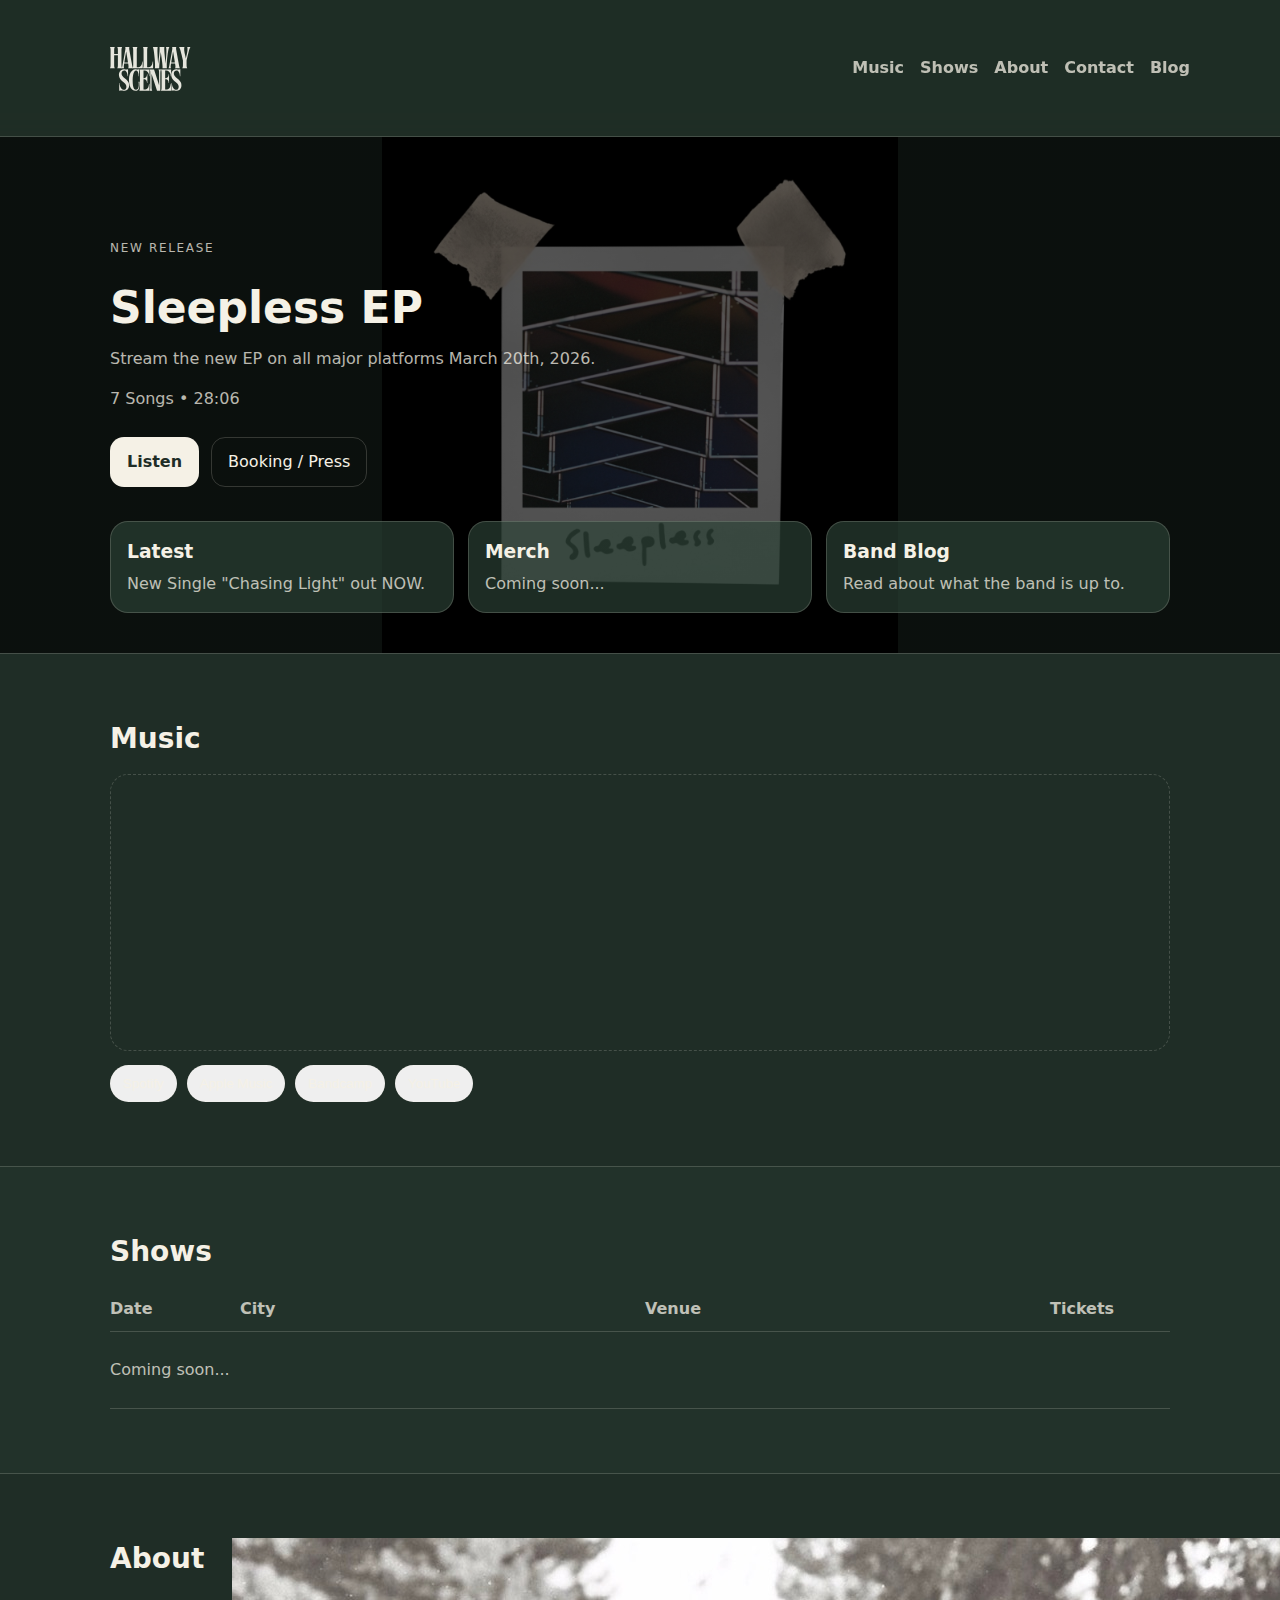
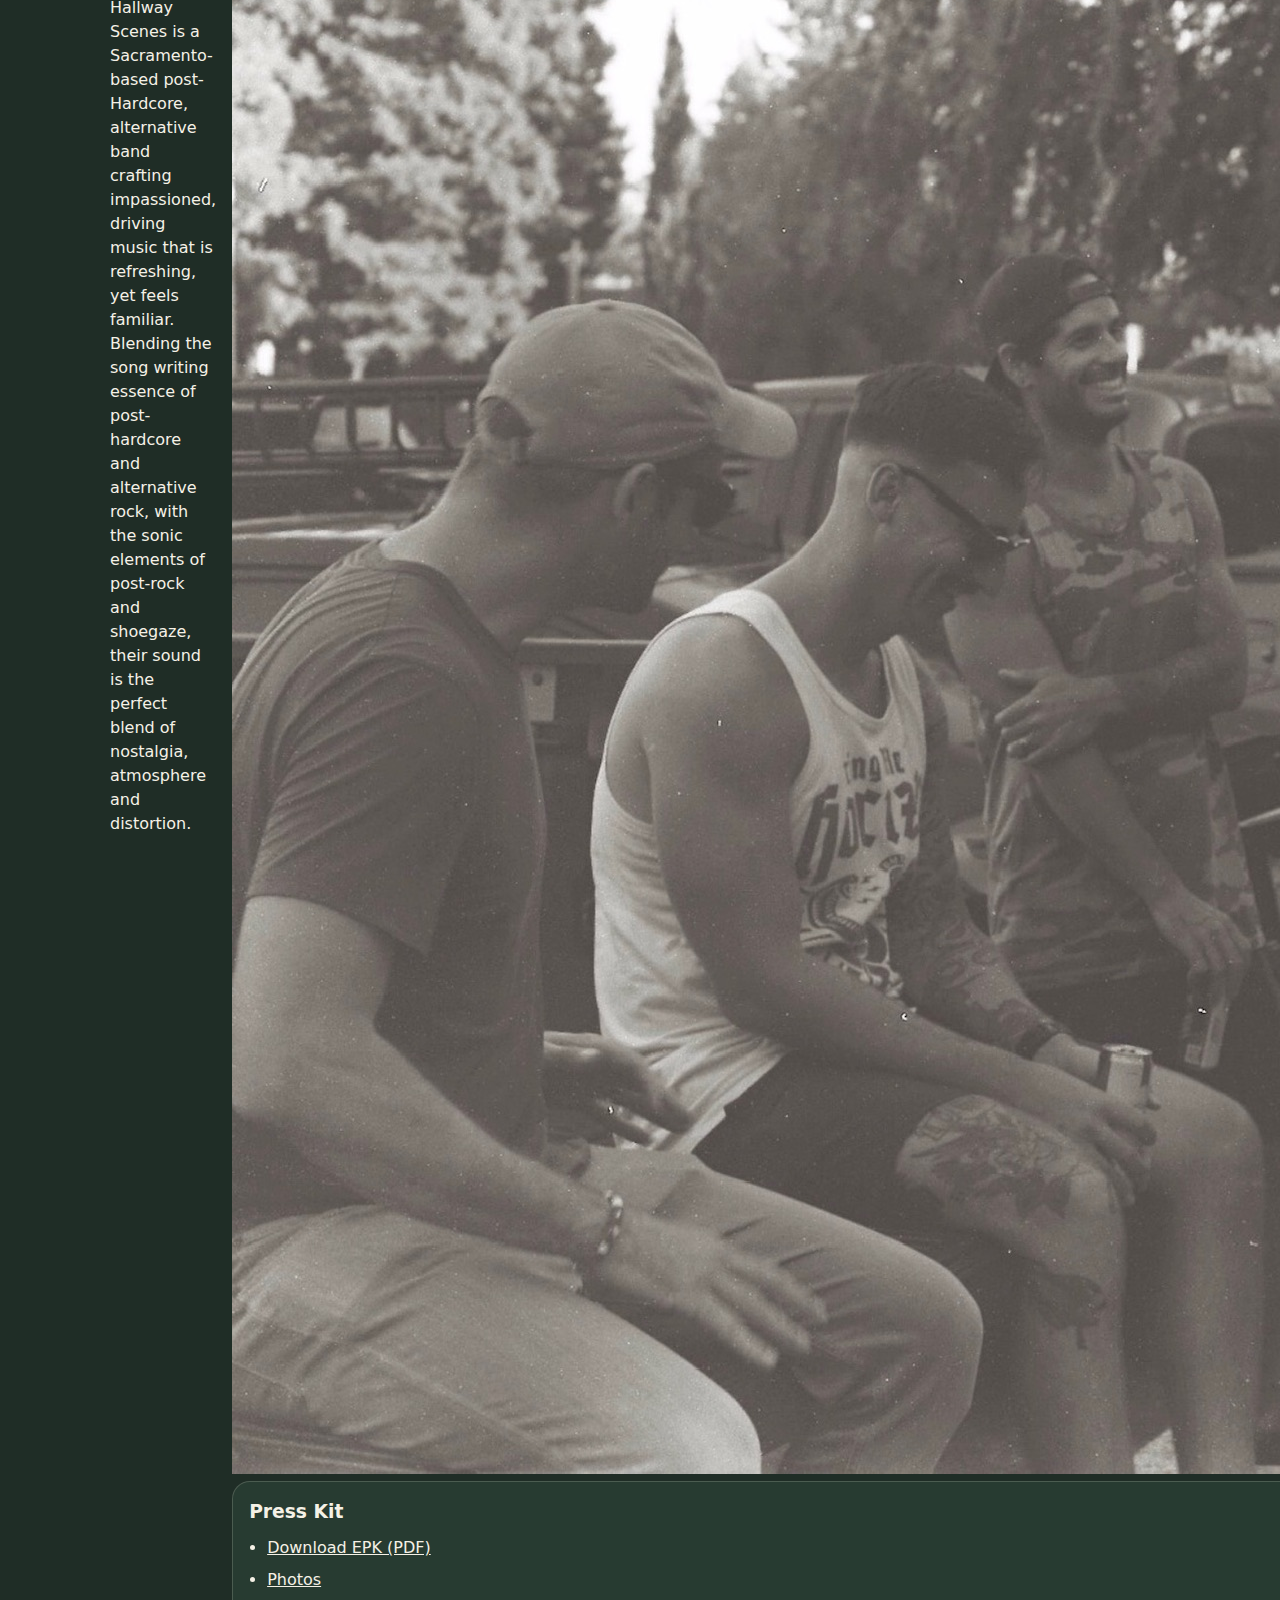
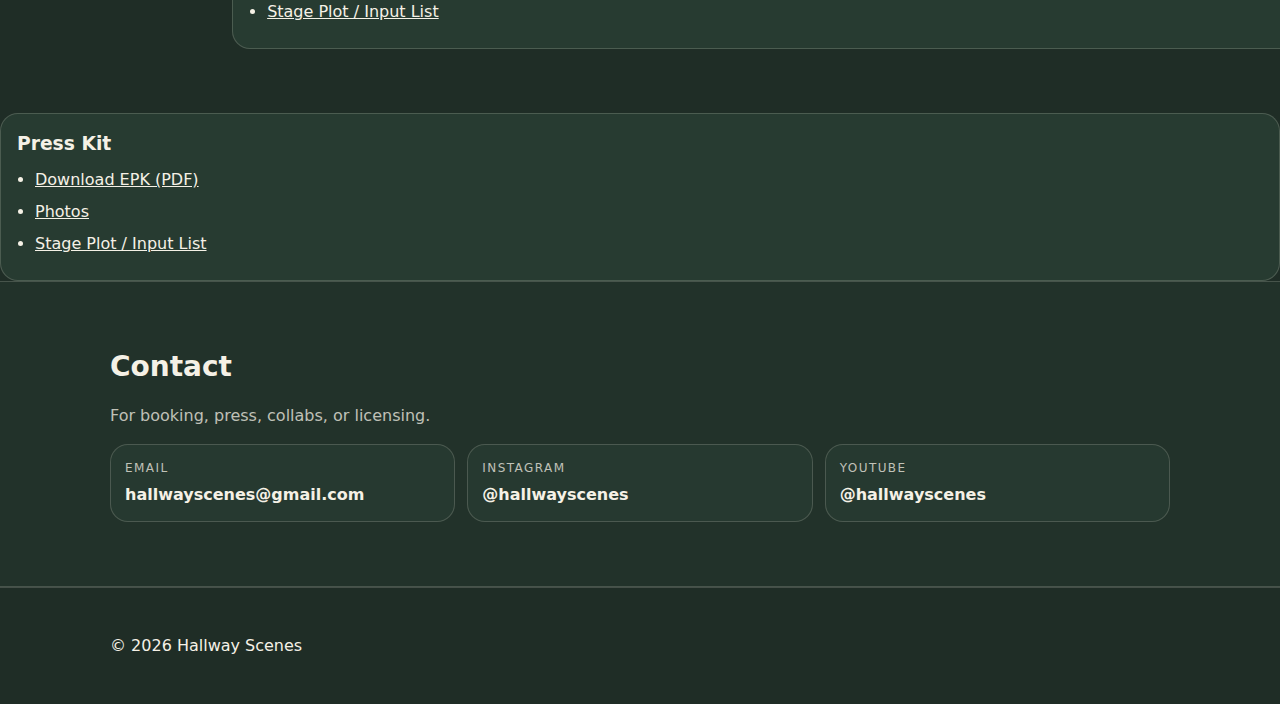
<file: index.html>
<!doctype html>
<html lang="en">
<head>
  <meta charset="utf-8" />
  <meta name="viewport" content="width=device-width,initial-scale=1" />
  <title>Hallway Scenes</title>
  <meta name="description" content="Hallway Scenes — music, shows, and updates." />
  <link href="https://fonts.googleapis.com/css2?family=GFS+Didot&display=swap" rel="stylesheet">
  <link rel="stylesheet" href="style.css" />
</head>

<body>
  <header class="site-header">
    <div class="wrap header-inner">
      <a class="brand" href="#top" aria-label="Hallway Scenes home">
        <img src="1 transparent.svg" alt="Hallway Scenes Logo" class="brand-logo">
      </a>

      <nav class="nav">
        <a href="#music">Music</a>
        <a href="#shows">Shows</a>
        <a href="#about">About</a>
        <a href="#contact">Contact</a>
        <a href="https://substack.com/@hallwayscenes" target="_blank" rel="noopener noreferrer">Blog</a>
      </nav>
    </div>
  </header>

  <main id="top">
    <section class="hero">
      <div class="wrap hero-inner">
        <p class="eyebrow">New release</p>
        <h1 class="hero-title">Sleepless EP</h1>
        <p class="hero-sub">Stream the new EP on all major platforms March 20th, 2026.</p>
        <p class="hero-sub">7 Songs • 28:06</p>

        <div class="cta-row">
          <a class="btn primary" href="#music">Listen</a>
          <a class="btn" href="#contact">Booking / Press</a>
        </div>

        <div class="card-grid">
          <div class="card">
            <h3>Latest</h3>
            <p>New Single "Chasing Light" out NOW.</p>
          </div>
          <div class="card">
            <h3>Merch</h3>
            <p>Coming soon...</p>
          </div>
         <a class="card"
           href="https://substack.com/@hallwayscenes"
          target="_blank"
          rel="noopener noreferrer">
            <h3>Band Blog</h3>
            <p>Read about what the band is up to.</p>
  </a>
        </div>
      </div>
    </section>

    <section id="music" class="section">
      <div class="wrap">
        <h2>Music</h2>
          <div class="embed">
       <div class="embed-placeholder" id="playerWrap">
        <iframe
            id="playerFrame"
            style="border-radius:12px"
            src="https://open.spotify.com/embed/track/0kkbbzlXrgJyFVzucdus4E?utm_source=generator&theme=0"
            width="100%"
            height="152"
            frameborder="0"
            allow="autoplay; clipboard-write; encrypted-media; fullscreen; picture-in-picture"
            loading="lazy">
        </iframe>
  </div>
</div>

        <div class="links-row" role="tablist" aria-label="Streaming platforms">
  <button class="link-chip is-active" type="button" role="tab" aria-selected="true"
    data-platform="spotify"
    data-embed="https://open.spotify.com/embed/track/0kkbbzlXrgJyFVzucdus4E?utm_source=generator&theme=0"
    data-height="152">
    Spotify
  </button>

  <button class="link-chip" type="button" role="tab" aria-selected="false"
    data-platform="apple"
    data-embed="https://embed.music.apple.com/us/song/chasing-light/1879683003"
    data-height="175">
    Apple Music
  </button>

  <button class="link-chip" type="button" role="tab" aria-selected="false"
    data-platform="bandcamp"
    data-embed="https://bandcamp.com/EmbeddedPlayer/track=TRACK_ID/size=large/bgcol=333333/linkcol=ffffff/transparent=true/"
    data-height="240">
    Bandcamp
  </button>

  <button class="link-chip" type="button" role="tab" aria-selected="false"
    data-platform="youtube"
    data-embed="https://www.youtube.com/embed/5V-GVhP5rJE?si=-kmpgjadmdRFoZe5"
    data-height="315">
    YouTube
  </button>
</div>
      </div>
    </section>

    <section id="shows" class="section alt">
      <div class="wrap">
        <h2>Shows</h2>
        <div class="table">
          <div class="row head">
            <div>Date</div><div>City</div><div>Venue</div><div>Tickets</div>
          </div>

          <!-- Example rows — duplicate as needed -->
          <div class="row">
            <p class="muted">Coming soon...</p>
            <!--<div>Mar 15</div><div>Sacramento, CA</div><div>—</div><div><a href="#" target="_blank" rel="noreferrer">Info</a></div>
          </div>
          <div class="row">
            <div>Apr 02</div><div>San Francisco, CA</div><div>—</div><div><a href="#" target="_blank" rel="noreferrer">Info</a></div> -->
          </div>

         <!-- <p class="muted small">Tip: later we can pull shows from Bandsintown automatically.</p> -->
        </div>
      </div>
    </section>

    <section id="about" class="section">
  <div class="wrap two-col">

    <!-- LEFT COLUMN -->
    <div>
      <h2>About</h2>
      <p>
        Hallway Scenes is a Sacramento-based post-Hardcore, alternative band crafting impassioned, driving music that is refreshing, 
        yet feels familiar. Blending the song writing essence of post-hardcore and alternative rock, with the sonic  elements of post-rock 
        and shoegaze, their sound is the perfect blend of nostalgia, atmosphere and distortion. 
      </p>
      <p class="muted small">
        <!-- Optional press quote or FFO line -->
      </p>
    </div>

    <!-- RIGHT COLUMN -->
    <div class="about-right">

      <!-- BAND PHOTO -->
      <div class="band-photo">
        <img src="2.JPG" alt="Hallway Scenes band photo">
      </div>

      <!-- PRESS KIT CARD -->
      <div class="card">
        <h3>Press Kit</h3>
        <ul class="list">
          <li><a href="#" target="_blank" rel="noreferrer">Download EPK (PDF)</a></li>
          <li><a href="#" target="_blank" rel="noreferrer">Photos</a></li>
          <li><a href="#" target="_blank" rel="noreferrer">Stage Plot / Input List</a></li>
        </ul>
      </div>

    </div>
  </div>
</section>

        <div class="card">
          <h3>Press Kit</h3>
          <ul class="list">
            <li><a href="#" target="_blank" rel="noreferrer">Download EPK (PDF)</a></li>
            <li><a href="#" target="_blank" rel="noreferrer">Photos</a></li>
            <li><a href="#" target="_blank" rel="noreferrer">Stage Plot / Input List</a></li>
          </ul>
        </div>
      </div>
    </section>

    <section id="contact" class="section alt">
      <div class="wrap">
        <h2>Contact</h2>
        <p class="muted">For booking, press, collabs, or licensing.</p>

        <div class="contact-grid">
          <a class="contact-card" href="mailto:hallwayscenes@gmail.com">
            <div class="label">Email</div>
            <div class="value">hallwayscenes@gmail.com</div>
          </a>
          <a class="contact-card" href="https://www.instagram.com/hallwayscenes/" target="_blank" rel="noreferrer">
            <div class="label">Instagram</div>
            <div class="value">@hallwayscenes</div>
          </a>
          <a class="contact-card" href="#" target="_blank" rel="noreferrer">
            <div class="label">YouTube</div>
            <div class="value">@hallwayscenes</div>
          </a>
        </div>
      </div>
    </section>
  </main>

  <footer class="site-footer">
    <div class="wrap footer-inner">
      <p>© <span id="year"></span> Hallway Scenes</p>
      <!--<p class="muted small">Built as a static site on Vercel.</p>-->
    </div>
  </footer>

  <script src="script.js"></script>
</body>
</html>
</file>
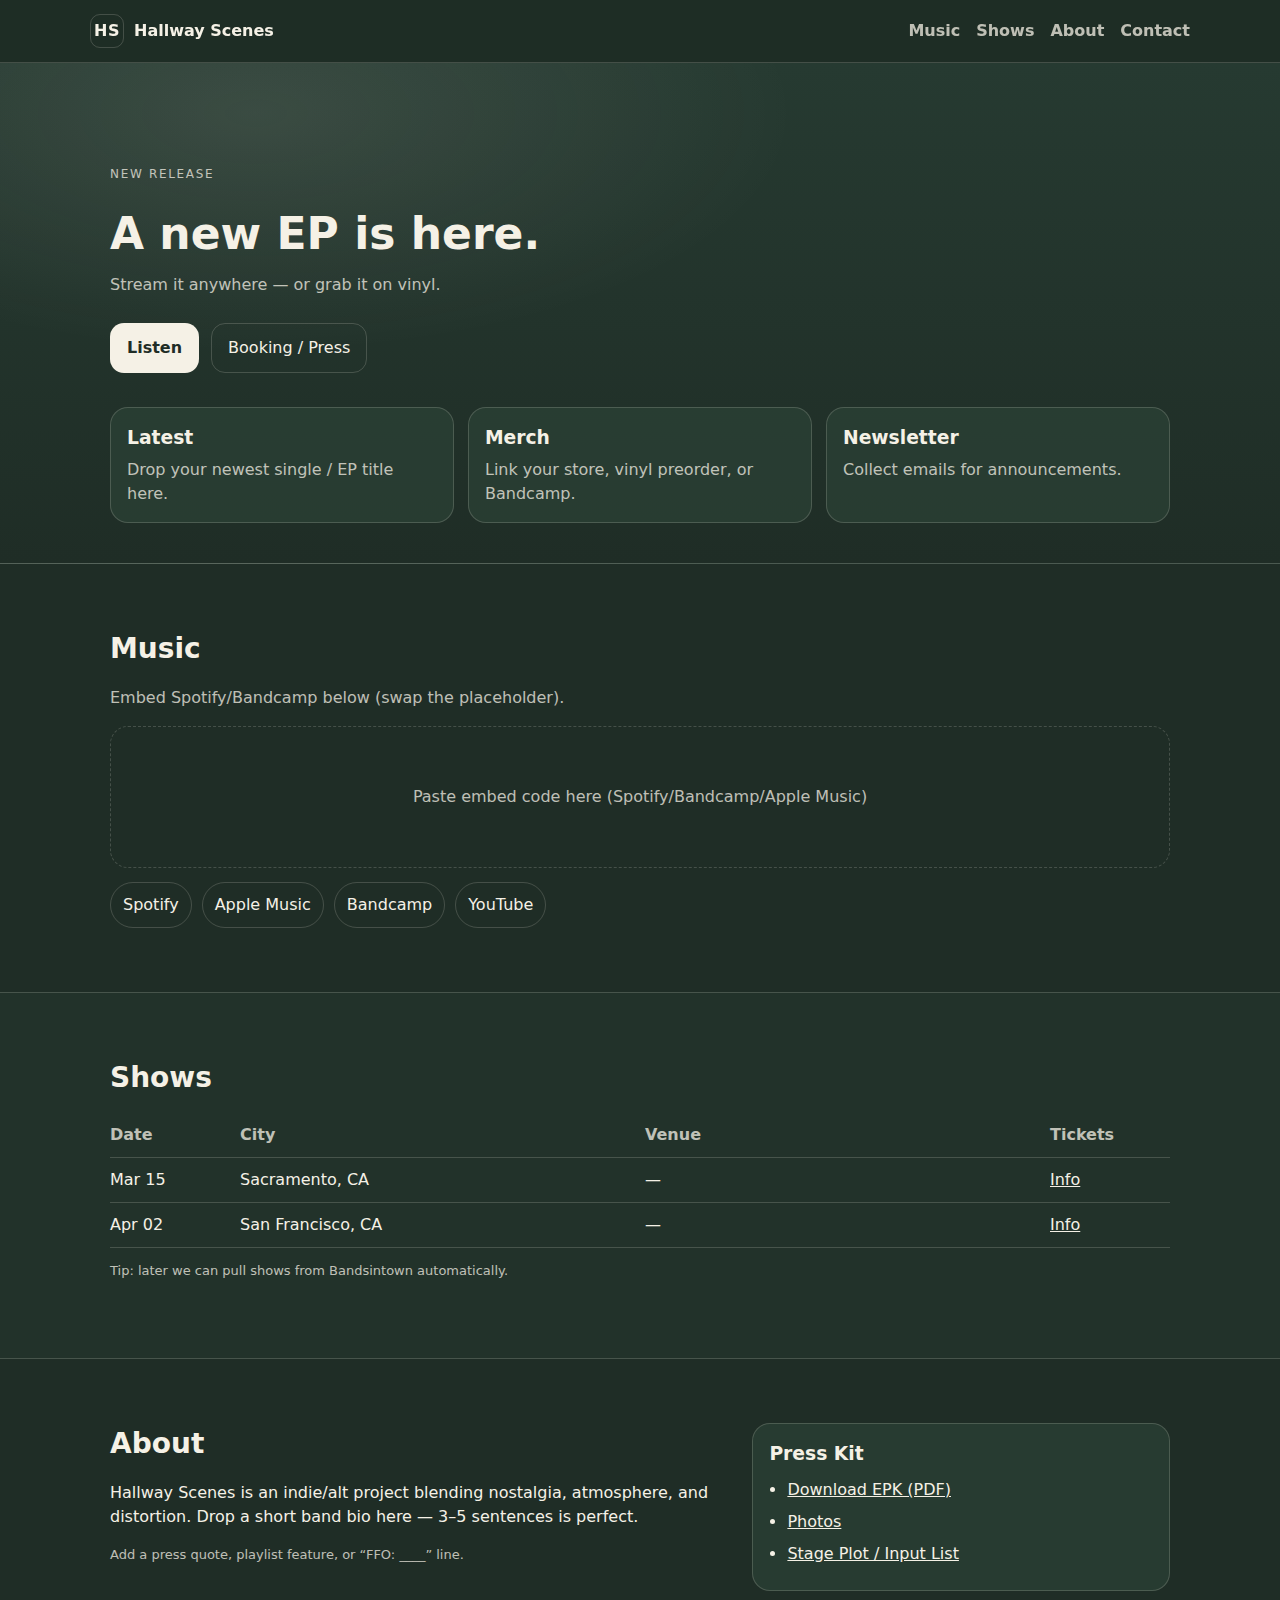
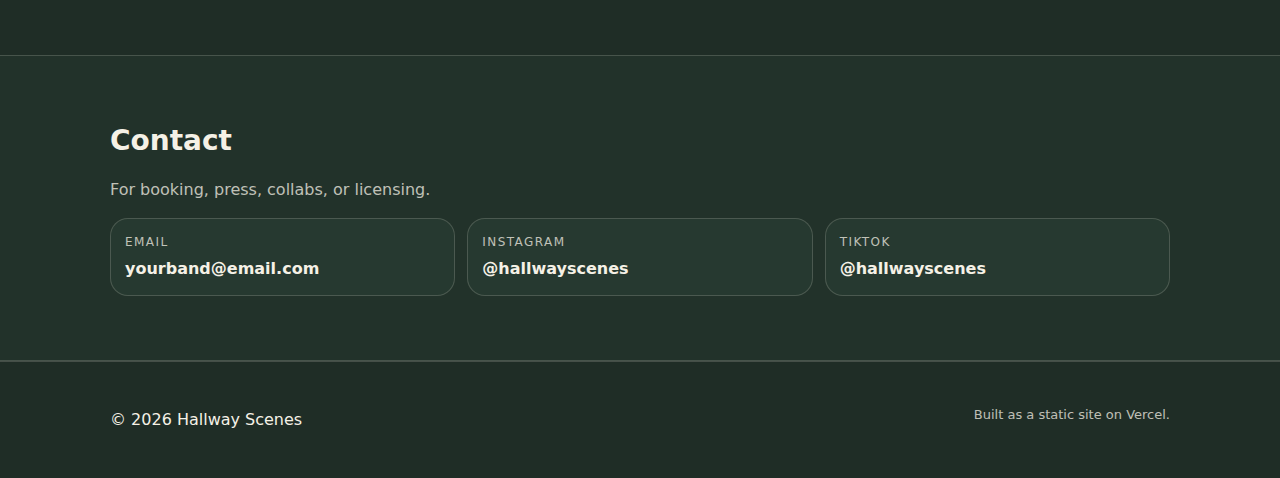
<file: hallway-scenes-site/index.html>
<!doctype html>
<html lang="en">
<head>
  <meta charset="utf-8" />
  <meta name="viewport" content="width=device-width,initial-scale=1" />
  <title>Hallway Scenes</title>
  <meta name="description" content="Hallway Scenes — music, shows, and updates." />
  <link rel="stylesheet" href="style.css" />
</head>

<body>
  <header class="site-header">
    <div class="wrap header-inner">
      <a class="brand" href="#top" aria-label="Hallway Scenes home">
        <span class="brand-mark">HS</span>
        <span class="brand-name">Hallway Scenes</span>
      </a>

      <nav class="nav">
        <a href="#music">Music</a>
        <a href="#shows">Shows</a>
        <a href="#about">About</a>
        <a href="#contact">Contact</a>
      </nav>
    </div>
  </header>

  <main id="top">
    <section class="hero">
      <div class="wrap hero-inner">
        <p class="eyebrow">New release</p>
        <h1 class="hero-title">A new EP is here.</h1>
        <p class="hero-sub">Stream it anywhere — or grab it on vinyl.</p>

        <div class="cta-row">
          <a class="btn primary" href="#music">Listen</a>
          <a class="btn" href="#contact">Booking / Press</a>
        </div>

        <div class="card-grid">
          <div class="card">
            <h3>Latest</h3>
            <p>Drop your newest single / EP title here.</p>
          </div>
          <div class="card">
            <h3>Merch</h3>
            <p>Link your store, vinyl preorder, or Bandcamp.</p>
          </div>
          <div class="card">
            <h3>Newsletter</h3>
            <p>Collect emails for announcements.</p>
          </div>
        </div>
      </div>
    </section>

    <section id="music" class="section">
      <div class="wrap">
        <h2>Music</h2>
        <p class="muted">Embed Spotify/Bandcamp below (swap the placeholder).</p>

        <div class="embed">
          <!-- Replace with Spotify/Bandcamp embed code -->
          <div class="embed-placeholder">
            Paste embed code here (Spotify/Bandcamp/Apple Music)
          </div>
        </div>

        <div class="links-row">
          <a class="link-chip" href="#" target="_blank" rel="noreferrer">Spotify</a>
          <a class="link-chip" href="#" target="_blank" rel="noreferrer">Apple Music</a>
          <a class="link-chip" href="#" target="_blank" rel="noreferrer">Bandcamp</a>
          <a class="link-chip" href="#" target="_blank" rel="noreferrer">YouTube</a>
        </div>
      </div>
    </section>

    <section id="shows" class="section alt">
      <div class="wrap">
        <h2>Shows</h2>
        <div class="table">
          <div class="row head">
            <div>Date</div><div>City</div><div>Venue</div><div>Tickets</div>
          </div>

          <!-- Example rows — duplicate as needed -->
          <div class="row">
            <div>Mar 15</div><div>Sacramento, CA</div><div>—</div><div><a href="#" target="_blank" rel="noreferrer">Info</a></div>
          </div>
          <div class="row">
            <div>Apr 02</div><div>San Francisco, CA</div><div>—</div><div><a href="#" target="_blank" rel="noreferrer">Info</a></div>
          </div>

          <p class="muted small">Tip: later we can pull shows from Bandsintown automatically.</p>
        </div>
      </div>
    </section>

    <section id="about" class="section">
      <div class="wrap two-col">
        <div>
          <h2>About</h2>
          <p>
            Hallway Scenes is an indie/alt project blending nostalgia, atmosphere, and distortion.
            Drop a short band bio here — 3–5 sentences is perfect.
          </p>
          <p class="muted small">
            Add a press quote, playlist feature, or “FFO: ____” line.
          </p>
        </div>

        <div class="card">
          <h3>Press Kit</h3>
          <ul class="list">
            <li><a href="#" target="_blank" rel="noreferrer">Download EPK (PDF)</a></li>
            <li><a href="#" target="_blank" rel="noreferrer">Photos</a></li>
            <li><a href="#" target="_blank" rel="noreferrer">Stage Plot / Input List</a></li>
          </ul>
        </div>
      </div>
    </section>

    <section id="contact" class="section alt">
      <div class="wrap">
        <h2>Contact</h2>
        <p class="muted">For booking, press, collabs, or licensing.</p>

        <div class="contact-grid">
          <a class="contact-card" href="mailto:yourband@email.com">
            <div class="label">Email</div>
            <div class="value">yourband@email.com</div>
          </a>
          <a class="contact-card" href="#" target="_blank" rel="noreferrer">
            <div class="label">Instagram</div>
            <div class="value">@hallwayscenes</div>
          </a>
          <a class="contact-card" href="#" target="_blank" rel="noreferrer">
            <div class="label">TikTok</div>
            <div class="value">@hallwayscenes</div>
          </a>
        </div>
      </div>
    </section>
  </main>

  <footer class="site-footer">
    <div class="wrap footer-inner">
      <p>© <span id="year"></span> Hallway Scenes</p>
      <p class="muted small">Built as a static site on Vercel.</p>
    </div>
  </footer>

  <script src="script.js"></script>
</body>
</html>
</file>
<file: style.css>
:root{
  --bg:#1f2d26;
  --bg2:#263a31;
  --card:#2c4338;
  --text:#f5f1e6;
  --muted: rgba(245,241,230,.75);
  --stroke: rgba(245,241,230,.18);
}

*{box-sizing:border-box}
html,body{margin:0;padding:0}
body{
  font-family: system-ui, -apple-system, Segoe UI, Roboto, Helvetica, Arial, sans-serif;
  background: var(--bg);
  color: var(--text);
  line-height: 1.5;
}

.wrap{max-width:1100px;margin:0 auto;padding:0 20px}

.site-header{
  position: sticky; top:0; z-index:10;
  background: rgba(31,45,38,.75);
  backdrop-filter: blur(10px);
  border-bottom: 1px solid var(--stroke);
}
.header-inner{
  display:flex; align-items:center; justify-content:space-between;
  padding:8px 0;
}
.brand{display:flex; align-items:center; gap:10px; text-decoration:none; color:var(--text)}

.brand-mark{
  width:34px; height:34px; display:grid; place-items:center;
  border:1px solid var(--stroke); border-radius:10px;
  font-weight:700; letter-spacing:.5px;
}
.brand-name{font-weight:650}
.brand-logo{
  height: 44px;   /* try 40–52 */
  width: auto;
  display: block;
}
.nav{display:flex; gap:16px}
.nav a{color:var(--muted); text-decoration:none; font-weight:550}
.nav a:hover{color:var(--text)}

.hero{
  
  padding: 90px 0 40px;

  background:
    linear-gradient(rgba(0,0,0,0.65), rgba(0,0,0,0.65)),
    url('IMG_0559.jpg');

  background-size: contain;
  background-position: center;
  background-repeat: no-repeat;

  border-bottom: 1px solid var(--stroke);

}
.hero-inner{display:flex; flex-direction:column; gap:16px}
.eyebrow{color:var(--muted); letter-spacing:.14em; text-transform:uppercase; font-size:12px}
.hero-title{font-size:44px; line-height:1.05; margin:0}
.hero-sub{color:var(--muted); margin:0; max-width:60ch}

.cta-row{display:flex; gap:12px; flex-wrap:wrap; margin-top:10px}
.btn{
  display:inline-block; padding:12px 16px; border-radius:14px;
  border:1px solid var(--stroke);
  text-decoration:none; color:var(--text);
}
.btn.primary{
  background: var(--text);
  color: var(--bg);
  border-color: transparent;
  font-weight:700;
}

.card-grid{
  display:grid;
  grid-template-columns: repeat(3, minmax(0,1fr));
  gap:14px;
  margin-top:18px;
}
.card{
  background: rgba(44,67,56,.65);
  border: 1px solid var(--stroke);
  border-radius:18px;
  padding:16px;
}
.card h3{margin:0 0 6px}
.card p{margin:0;color:var(--muted)}

.section{padding:64px 0}
.section.alt{background: rgba(38,58,49,.45); border-top:1px solid var(--stroke); border-bottom:1px solid var(--stroke)}
h2{margin:0 0 12px; font-size:28px}
.muted{color:var(--muted)}
.small{font-size:13px}

.embed{
  border:1px dashed var(--stroke);
  border-radius:18px;
  padding:18px;
  margin:14px 0;
}
.embed-placeholder{color:var(--muted); padding:40px 0; text-align:center}

.links-row{display:flex; gap:10px; flex-wrap:wrap}
.link-chip{
  border:1px solid var(--stroke);
  padding:10px 12px;
  border-radius:999px;
  text-decoration:none;
  color:var(--text);
}

.table{margin-top:14px}
.row{
  display:grid;
  grid-template-columns: 120px 1fr 1fr 120px;
  gap:10px;
  padding:10px 0;
  border-bottom:1px solid var(--stroke);
}
.row.head{color:var(--muted); font-weight:650; border-bottom:1px solid var(--stroke)}
.row a{color:var(--text)}

.two-col{
  display:grid;
  grid-template-columns: 1.2fr .8fr;
  gap:16px;
  align-items:start;
}
.list{margin:10px 0 0; padding-left:18px}
.list li{margin:8px 0}
.list a{color:var(--text)}

.contact-grid{
  display:grid;
  grid-template-columns: repeat(3, minmax(0,1fr));
  gap:12px;
  margin-top:16px;
}
.contact-card{
  display:block;
  text-decoration:none;
  color:var(--text);
  border:1px solid var(--stroke);
  border-radius:18px;
  padding:14px;
  background: rgba(44,67,56,.45);
}
.label{color:var(--muted); font-size:12px; letter-spacing:.12em; text-transform:uppercase}
.value{font-weight:650; margin-top:6px}

.site-footer{
  padding:30px 0;
  border-top:1px solid var(--stroke);
}
.footer-inner{display:flex; justify-content:space-between; gap:12px; flex-wrap:wrap}

@media (max-width: 860px){
  .card-grid{grid-template-columns:1fr}
  .two-col{grid-template-columns:1fr}
  .contact-grid{grid-template-columns:1fr}
  .row{grid-template-columns: 90px 1fr}
  .nav{gap:12px}
  .hero-title{font-size:34px}
}
a.card,
a.card:visited,
a.card:hover,
a.card:active,
a.card:focus {
  color: inherit;
  text-decoration: none;
}

/* Optional but recommended: make it feel clickable */
a.card {
  display: block;   /* ensures full card area is clickable */
}
.brand-logo {
  height: 120px;   /* adjust size as needed */
  width: auto;
  display: block;
}

.brand {
  display: flex;
  align-items: center;
}
.brand-logo {
  object-fit: contain;
}
</file>
<file: hallway-scenes-site/style.css>
:root{
  --bg:#1f2d26;
  --bg2:#263a31;
  --card:#2c4338;
  --text:#f5f1e6;
  --muted: rgba(245,241,230,.75);
  --stroke: rgba(245,241,230,.18);
}

*{box-sizing:border-box}
html,body{margin:0;padding:0}
body{
  font-family: system-ui, -apple-system, Segoe UI, Roboto, Helvetica, Arial, sans-serif;
  background: var(--bg);
  color: var(--text);
  line-height: 1.5;
}

.wrap{max-width:1100px;margin:0 auto;padding:0 20px}

.site-header{
  position: sticky; top:0; z-index:10;
  background: rgba(31,45,38,.75);
  backdrop-filter: blur(10px);
  border-bottom: 1px solid var(--stroke);
}
.header-inner{
  display:flex; align-items:center; justify-content:space-between;
  padding:14px 0;
}
.brand{display:flex; align-items:center; gap:10px; text-decoration:none; color:var(--text)}
.brand-mark{
  width:34px; height:34px; display:grid; place-items:center;
  border:1px solid var(--stroke); border-radius:10px;
  font-weight:700; letter-spacing:.5px;
}
.brand-name{font-weight:650}

.nav{display:flex; gap:16px}
.nav a{color:var(--muted); text-decoration:none; font-weight:550}
.nav a:hover{color:var(--text)}

.hero{
  padding: 90px 0 40px;
  background: radial-gradient(900px 400px at 20% 10%, rgba(245,241,230,.10), transparent 60%),
              linear-gradient(180deg, var(--bg2), var(--bg));
  border-bottom: 1px solid var(--stroke);
}
.hero-inner{display:flex; flex-direction:column; gap:16px}
.eyebrow{color:var(--muted); letter-spacing:.14em; text-transform:uppercase; font-size:12px}
.hero-title{font-size:44px; line-height:1.05; margin:0}
.hero-sub{color:var(--muted); margin:0; max-width:60ch}

.cta-row{display:flex; gap:12px; flex-wrap:wrap; margin-top:10px}
.btn{
  display:inline-block; padding:12px 16px; border-radius:14px;
  border:1px solid var(--stroke);
  text-decoration:none; color:var(--text);
}
.btn.primary{
  background: var(--text);
  color: var(--bg);
  border-color: transparent;
  font-weight:700;
}

.card-grid{
  display:grid;
  grid-template-columns: repeat(3, minmax(0,1fr));
  gap:14px;
  margin-top:18px;
}
.card{
  background: rgba(44,67,56,.65);
  border: 1px solid var(--stroke);
  border-radius:18px;
  padding:16px;
}
.card h3{margin:0 0 6px}
.card p{margin:0;color:var(--muted)}

.section{padding:64px 0}
.section.alt{background: rgba(38,58,49,.45); border-top:1px solid var(--stroke); border-bottom:1px solid var(--stroke)}
h2{margin:0 0 12px; font-size:28px}
.muted{color:var(--muted)}
.small{font-size:13px}

.embed{
  border:1px dashed var(--stroke);
  border-radius:18px;
  padding:18px;
  margin:14px 0;
}
.embed-placeholder{color:var(--muted); padding:40px 0; text-align:center}

.links-row{display:flex; gap:10px; flex-wrap:wrap}
.link-chip{
  border:1px solid var(--stroke);
  padding:10px 12px;
  border-radius:999px;
  text-decoration:none;
  color:var(--text);
}

.table{margin-top:14px}
.row{
  display:grid;
  grid-template-columns: 120px 1fr 1fr 120px;
  gap:10px;
  padding:10px 0;
  border-bottom:1px solid var(--stroke);
}
.row.head{color:var(--muted); font-weight:650; border-bottom:1px solid var(--stroke)}
.row a{color:var(--text)}

.two-col{
  display:grid;
  grid-template-columns: 1.2fr .8fr;
  gap:16px;
  align-items:start;
}
.list{margin:10px 0 0; padding-left:18px}
.list li{margin:8px 0}
.list a{color:var(--text)}

.contact-grid{
  display:grid;
  grid-template-columns: repeat(3, minmax(0,1fr));
  gap:12px;
  margin-top:16px;
}
.contact-card{
  display:block;
  text-decoration:none;
  color:var(--text);
  border:1px solid var(--stroke);
  border-radius:18px;
  padding:14px;
  background: rgba(44,67,56,.45);
}
.label{color:var(--muted); font-size:12px; letter-spacing:.12em; text-transform:uppercase}
.value{font-weight:650; margin-top:6px}

.site-footer{
  padding:30px 0;
  border-top:1px solid var(--stroke);
}
.footer-inner{display:flex; justify-content:space-between; gap:12px; flex-wrap:wrap}

@media (max-width: 860px){
  .card-grid{grid-template-columns:1fr}
  .two-col{grid-template-columns:1fr}
  .contact-grid{grid-template-columns:1fr}
  .row{grid-template-columns: 90px 1fr}
  .nav{gap:12px}
  .hero-title{font-size:34px}
}
</file>
